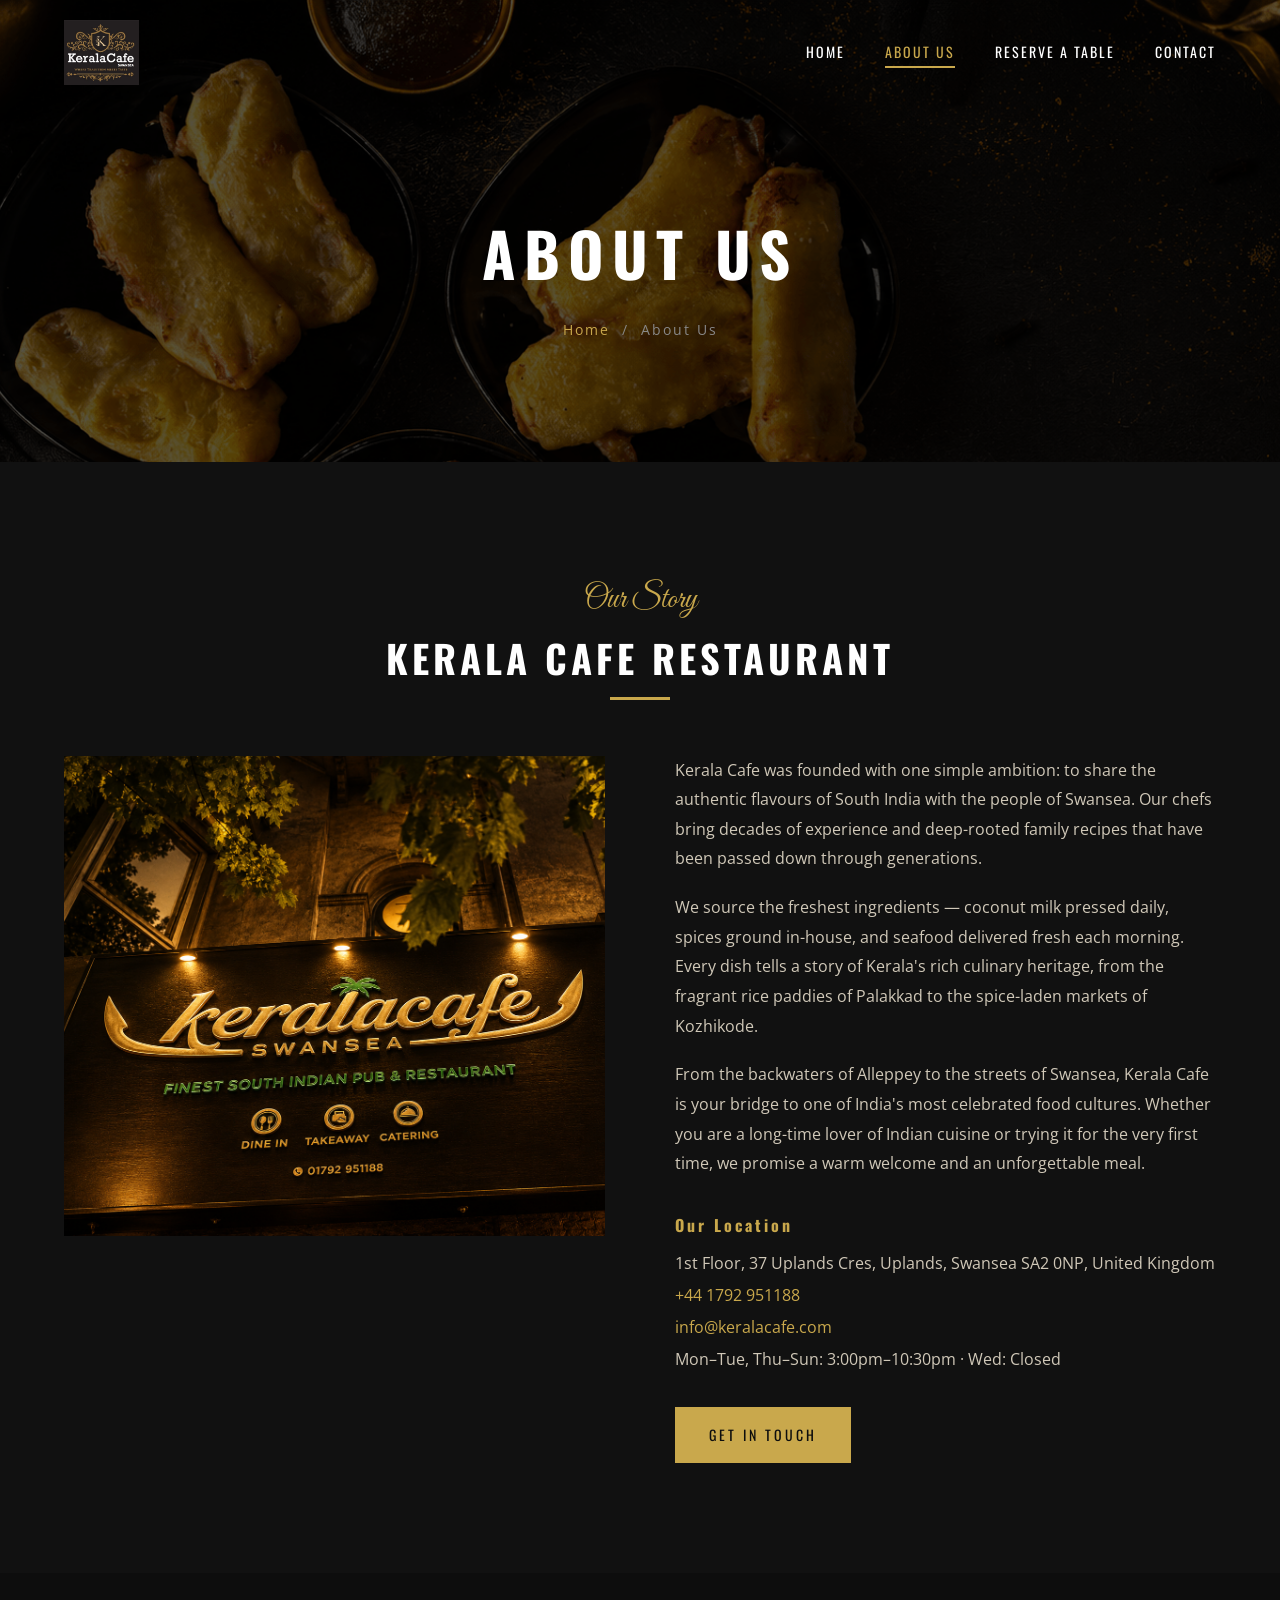
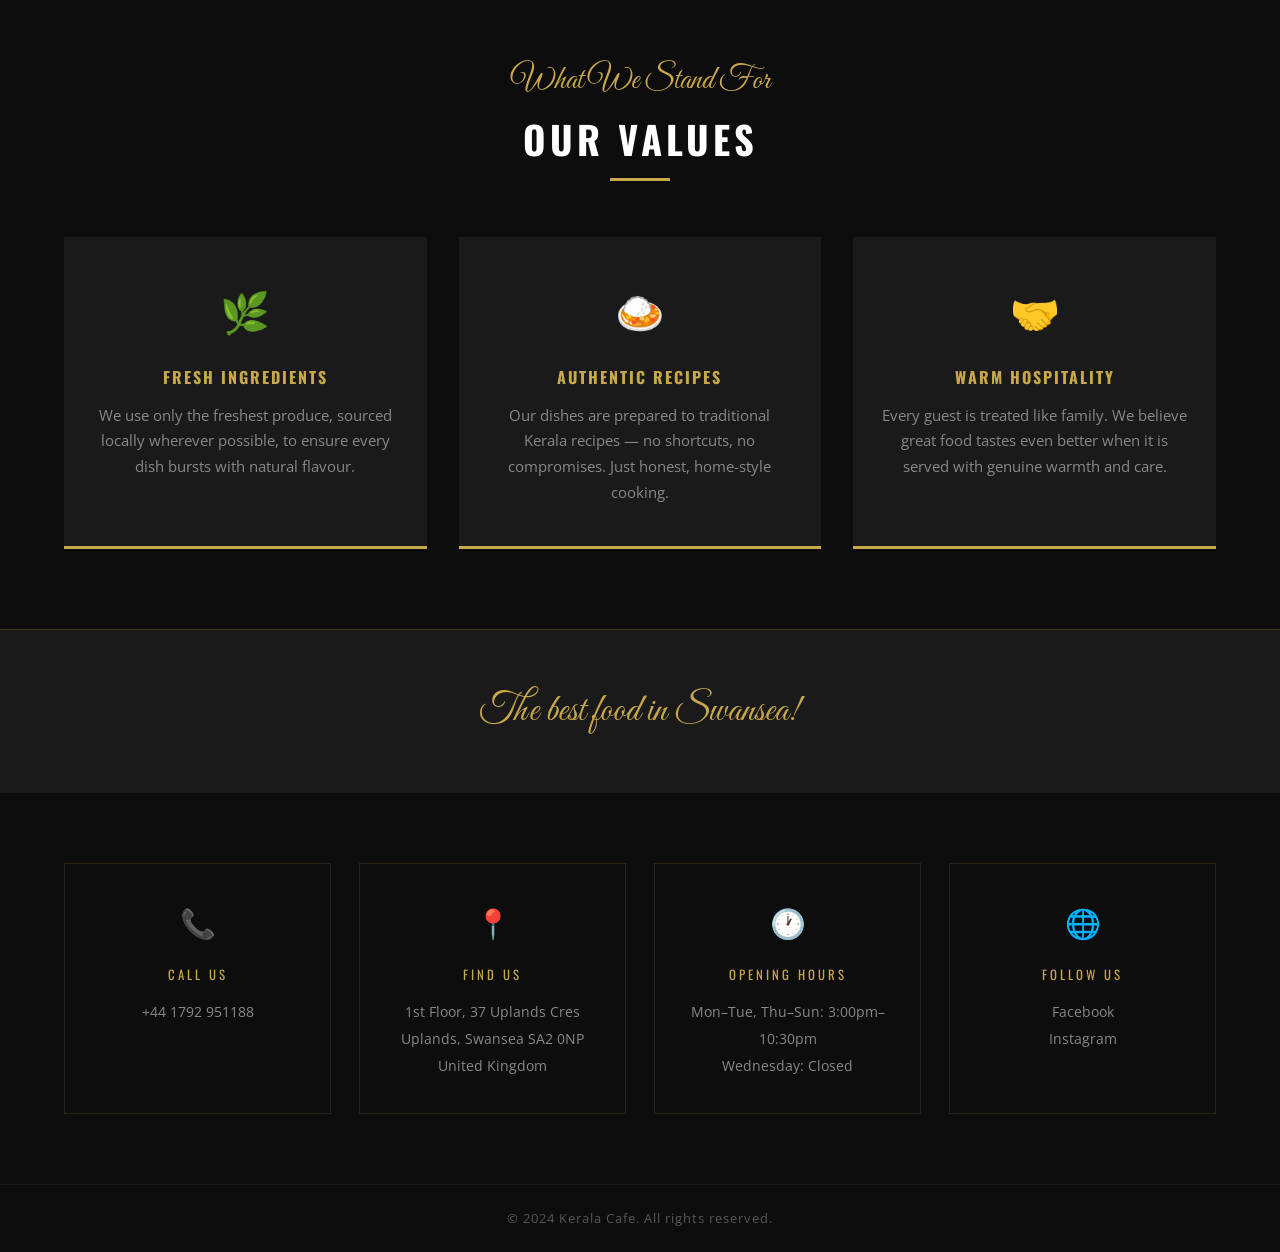
<file: about.html>
<!DOCTYPE html>
<html lang="en">
<head>
  <meta charset="UTF-8">
  <meta name="viewport" content="width=device-width, initial-scale=1.0">
  <title>About Us — Kerala Cafe</title>
  <meta name="description" content="Learn the story behind Kerala Cafe — authentic South Indian cuisine in Swansea, serving traditional Kerala recipes with fresh ingredients.">
  <link rel="preconnect" href="https://fonts.googleapis.com">
  <link rel="preconnect" href="https://fonts.gstatic.com" crossorigin>
  <link rel="stylesheet" href="css/style.css">
</head>
<body>

  <!-- ======================================================
       HEADER / NAV
  ======================================================= -->
  <header class="site-header is-stuck" id="site-header">
    <nav class="navbar">
      <div class="container navbar__inner">

        <a href="index.html" class="navbar__logo">
          <img src="images/logo.jpeg" alt="Kerala Cafe" class="logo-img"
               onerror="this.style.display='none'; this.nextElementSibling.style.display='block';">
          <span class="logo-text" style="display:none;">Kerala<span> Cafe</span></span>
        </a>

        <button class="navbar__toggle" aria-label="Toggle navigation" aria-expanded="false" id="nav-toggle">
          <span></span>
          <span></span>
          <span></span>
        </button>

        <ul class="navbar__links" id="nav-links">
          <li><a href="index.html" class="nav-link">Home</a></li>
          <li><a href="about.html" class="nav-link nav-link--active">About Us</a></li>
          <li><a href="reservations.html" class="nav-link">Reserve a Table</a></li>
          <li><a href="contact.html" class="nav-link">Contact</a></li>
        </ul>

      </div>
    </nav>
  </header>

  <!-- ======================================================
       INNER PAGE BANNER
  ======================================================= -->
  <section class="inner-banner"
           style="background-image: url('images/header_image.png');">
    <div class="container inner-banner__content">
      <h1 class="inner-banner__title">About Us</h1>
      <p class="inner-banner__breadcrumb">
        <a href="index.html">Home</a> &nbsp;/&nbsp; About Us
      </p>
    </div>
  </section>

  <!-- ======================================================
       ABOUT INTRO
  ======================================================= -->
  <section class="about-intro">
    <div class="container">

      <div class="section-header">
        <span class="section-label">Our Story</span>
        <h2 class="section-title">Kerala Cafe Restaurant</h2>
        <div class="section-divider" style="margin: 1rem auto;"></div>
      </div>

      <div class="about-intro__columns">

        <div class="about-intro__col">
          <img src="images/about.png"
               alt="Inside Kerala Cafe restaurant" loading="lazy">
        </div>

        <div class="about-intro__col">
          <p>Kerala Cafe was founded with one simple ambition: to share the authentic flavours of South India with the people of Swansea. Our chefs bring decades of experience and deep-rooted family recipes that have been passed down through generations.</p>
          <p>We source the freshest ingredients — coconut milk pressed daily, spices ground in-house, and seafood delivered fresh each morning. Every dish tells a story of Kerala's rich culinary heritage, from the fragrant rice paddies of Palakkad to the spice-laden markets of Kozhikode.</p>
          <p>From the backwaters of Alleppey to the streets of Swansea, Kerala Cafe is your bridge to one of India's most celebrated food cultures. Whether you are a long-time lover of Indian cuisine or trying it for the very first time, we promise a warm welcome and an unforgettable meal.</p>

          <h4>Our Location</h4>
          <address>
            1st Floor, 37 Uplands Cres, Uplands, Swansea SA2 0NP, United Kingdom<br>
            <a href="tel:+441792951188">+44 1792 951188</a><br>
            <a href="mailto:info@keralacafe.com">info@keralacafe.com</a><br>
            Mon–Tue, Thu–Sun: 3:00pm–10:30pm · Wed: Closed
          </address>

          <a href="contact.html" class="btn btn--primary" style="margin-top: 2rem;">Get In Touch</a>
        </div>

      </div>
    </div>
  </section>

  <!-- ======================================================
       VALUES
  ======================================================= -->
  <section class="about-values">
    <div class="container">

      <div class="section-header">
        <span class="section-label">What We Stand For</span>
        <h2 class="section-title">Our Values</h2>
        <div class="section-divider" style="margin: 1rem auto;"></div>
      </div>

      <div class="about-values__grid">

        <div class="value-card">
          <div class="value-card__icon">🌿</div>
          <h3>Fresh Ingredients</h3>
          <p>We use only the freshest produce, sourced locally wherever possible, to ensure every dish bursts with natural flavour.</p>
        </div>

        <div class="value-card">
          <div class="value-card__icon">🍛</div>
          <h3>Authentic Recipes</h3>
          <p>Our dishes are prepared to traditional Kerala recipes — no shortcuts, no compromises. Just honest, home-style cooking.</p>
        </div>

        <div class="value-card">
          <div class="value-card__icon">🤝</div>
          <h3>Warm Hospitality</h3>
          <p>Every guest is treated like family. We believe great food tastes even better when it is served with genuine warmth and care.</p>
        </div>

      </div>

    </div>
  </section>

  <!-- ======================================================
       FOOTER
  ======================================================= -->
  <footer class="site-footer">

    <div class="footer-top">
      <div class="container">
        <p class="footer-top__tagline">The best food in Swansea!</p>
      </div>
    </div>

    <div class="footer-cards">
      <div class="container footer-cards__inner">

        <div class="footer-card">
          <div class="footer-card__icon">📞</div>
          <h4>Call Us</h4>
          <a href="tel:+441792951188">+44 1792 951188</a>
        </div>

        <div class="footer-card">
          <div class="footer-card__icon">📍</div>
          <h4>Find Us</h4>
          <p>1st Floor, 37 Uplands Cres<br>Uplands, Swansea SA2 0NP<br>United Kingdom</p>
        </div>

        <div class="footer-card">
          <div class="footer-card__icon">🕐</div>
          <h4>Opening Hours</h4>
          <p>Mon–Tue, Thu–Sun: 3:00pm–10:30pm<br>Wednesday: Closed</p>
        </div>

        <div class="footer-card">
          <div class="footer-card__icon">🌐</div>
          <h4>Follow Us</h4>
          <a href="#" aria-label="Kerala Cafe on Facebook">Facebook</a>
          <a href="#" aria-label="Kerala Cafe on Instagram">Instagram</a>
        </div>

      </div>
    </div>

    <div class="footer-bottom">
      <div class="container">
        <p>&copy; 2024 Kerala Cafe. All rights reserved.</p>
      </div>
    </div>

  </footer>

  <!-- JS -->
  <script>
    // Sticky nav
    const header = document.getElementById('site-header');
    window.addEventListener('scroll', () => {
      header.classList.toggle('is-stuck', window.scrollY > 80);
    });

    // Mobile hamburger
    const toggle = document.getElementById('nav-toggle');
    const links  = document.getElementById('nav-links');
    toggle.addEventListener('click', () => {
      const expanded = toggle.getAttribute('aria-expanded') === 'true';
      toggle.setAttribute('aria-expanded', String(!expanded));
      links.classList.toggle('is-open');
    });
  </script>

</body>
</html>
</file>
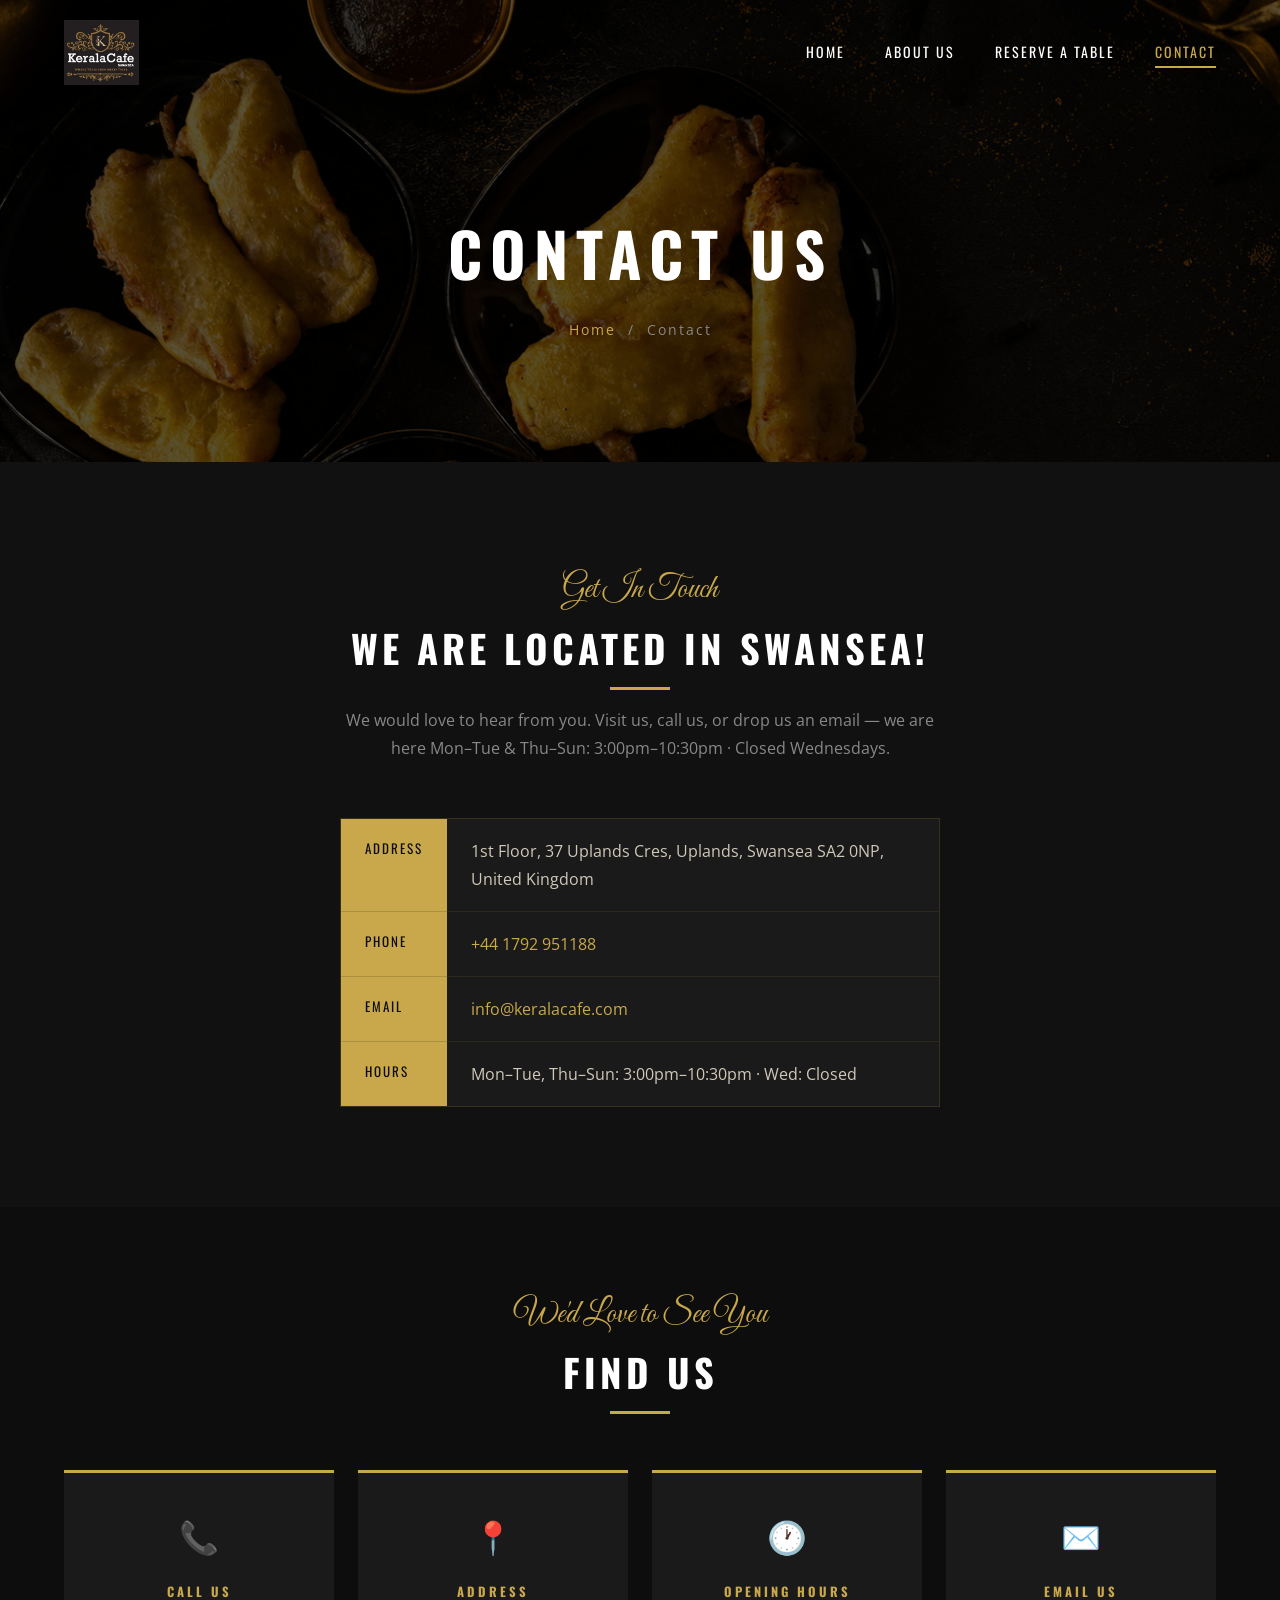
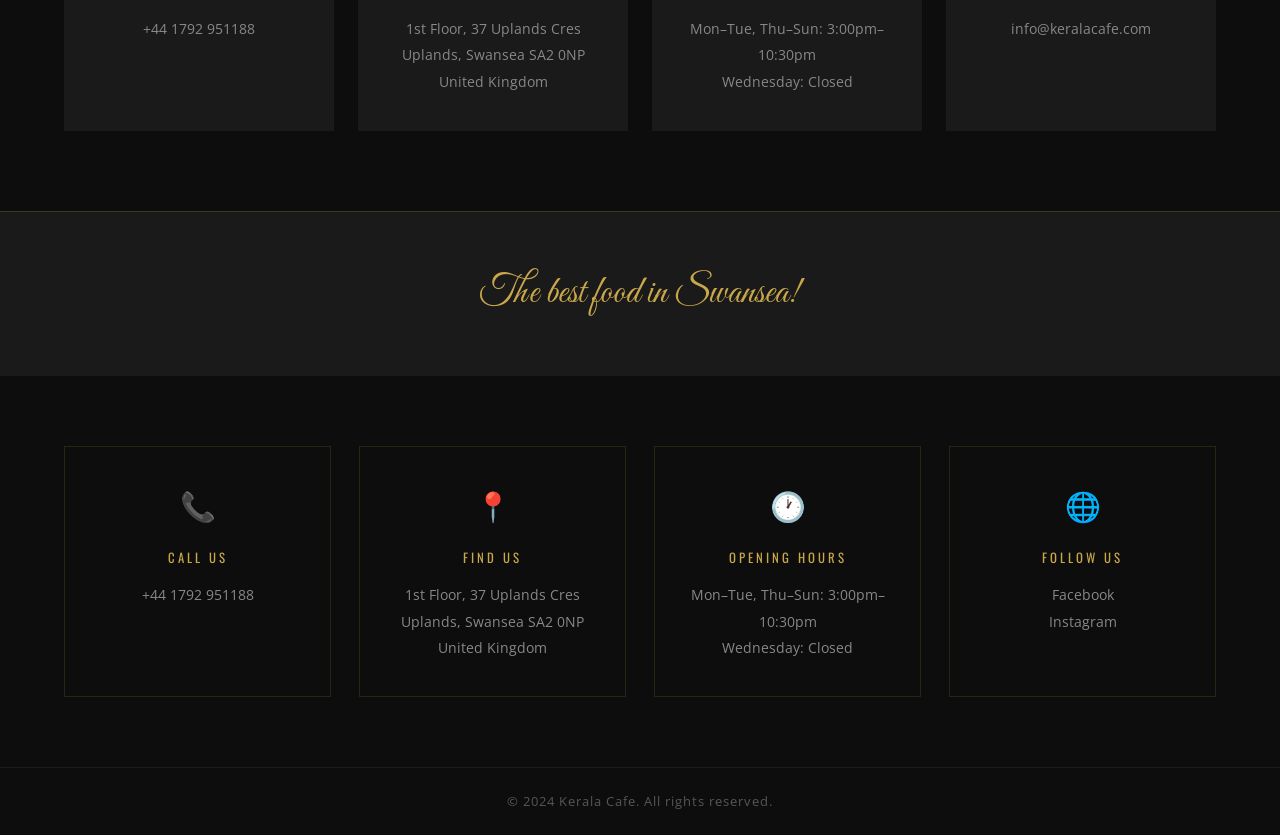
<file: contact.html>
<!DOCTYPE html>
<html lang="en">
<head>
  <meta charset="UTF-8">
  <meta name="viewport" content="width=device-width, initial-scale=1.0">
  <title>Contact — Kerala Cafe</title>
  <meta name="description" content="Contact Kerala Cafe in Swansea. Visit us at 1st Floor, 37 Uplands Cres, Swansea SA2 0NP. Mon–Tue, Thu–Sun: 3:00pm–10:30pm · Wed: Closed.">
  <link rel="preconnect" href="https://fonts.googleapis.com">
  <link rel="preconnect" href="https://fonts.gstatic.com" crossorigin>
  <link rel="stylesheet" href="css/style.css">
</head>
<body>

  <!-- ======================================================
       HEADER / NAV
  ======================================================= -->
  <header class="site-header is-stuck" id="site-header">
    <nav class="navbar">
      <div class="container navbar__inner">

        <a href="index.html" class="navbar__logo">
          <img src="images/logo.jpeg" alt="Kerala Cafe" class="logo-img"
               onerror="this.style.display='none'; this.nextElementSibling.style.display='block';">
          <span class="logo-text" style="display:none;">Kerala<span> Cafe</span></span>
        </a>

        <button class="navbar__toggle" aria-label="Toggle navigation" aria-expanded="false" id="nav-toggle">
          <span></span>
          <span></span>
          <span></span>
        </button>

        <ul class="navbar__links" id="nav-links">
          <li><a href="index.html" class="nav-link">Home</a></li>
          <li><a href="about.html" class="nav-link">About Us</a></li>
          <li><a href="reservations.html" class="nav-link">Reserve a Table</a></li>
          <li><a href="contact.html" class="nav-link nav-link--active">Contact</a></li>
        </ul>

      </div>
    </nav>
  </header>

  <!-- ======================================================
       INNER PAGE BANNER
  ======================================================= -->
  <section class="inner-banner"
           style="background-image: url('images/header_image.png');">
    <div class="container inner-banner__content">
      <h1 class="inner-banner__title">Contact Us</h1>
      <p class="inner-banner__breadcrumb">
        <a href="index.html">Home</a> &nbsp;/&nbsp; Contact
      </p>
    </div>
  </section>

  <!-- ======================================================
       CONTACT INFO
  ======================================================= -->
  <section class="contact-info">
    <div class="container">

      <div class="section-header">
        <span class="section-label">Get In Touch</span>
        <h2 class="section-title">We Are Located in Swansea!</h2>
        <div class="section-divider" style="margin: 1rem auto;"></div>
        <p>We would love to hear from you. Visit us, call us, or drop us an email — we are here Mon–Tue &amp; Thu–Sun: 3:00pm–10:30pm · Closed Wednesdays.</p>
      </div>

      <dl class="contact-info__list">
        <dt>Address</dt>
        <dd>1st Floor, 37 Uplands Cres, Uplands, Swansea SA2 0NP, United Kingdom</dd>
        <dt>Phone</dt>
        <dd><a href="tel:+441792951188">+44 1792 951188</a></dd>
        <dt>Email</dt>
        <dd><a href="mailto:info@keralacafe.com">info@keralacafe.com</a></dd>
        <dt>Hours</dt>
        <dd>Mon–Tue, Thu–Sun: 3:00pm–10:30pm · Wed: Closed</dd>
      </dl>

    </div>
  </section>

  <!-- ======================================================
       FIND US CARDS
  ======================================================= -->
  <section class="find-us-section">
    <div class="container">

      <div class="section-header">
        <span class="section-label">We'd Love to See You</span>
        <h2 class="section-title">Find Us</h2>
        <div class="section-divider" style="margin: 1rem auto;"></div>
      </div>

      <div class="find-us-grid">

        <div class="find-us-card">
          <div class="find-us-card__icon">📞</div>
          <h4>Call Us</h4>
          <a href="tel:+441792951188">+44 1792 951188</a>
        </div>

        <div class="find-us-card">
          <div class="find-us-card__icon">📍</div>
          <h4>Address</h4>
          <p>1st Floor, 37 Uplands Cres<br>Uplands, Swansea SA2 0NP<br>United Kingdom</p>
        </div>

        <div class="find-us-card">
          <div class="find-us-card__icon">🕐</div>
          <h4>Opening Hours</h4>
          <p>Mon–Tue, Thu–Sun: 3:00pm–10:30pm<br>Wednesday: Closed</p>
        </div>

        <div class="find-us-card">
          <div class="find-us-card__icon">✉️</div>
          <h4>Email Us</h4>
          <a href="mailto:info@keralacafe.com">info@keralacafe.com</a>
        </div>

      </div>

    </div>
  </section>

  <!-- ======================================================
       FOOTER
  ======================================================= -->
  <footer class="site-footer">

    <div class="footer-top">
      <div class="container">
        <p class="footer-top__tagline">The best food in Swansea!</p>
      </div>
    </div>

    <div class="footer-cards">
      <div class="container footer-cards__inner">

        <div class="footer-card">
          <div class="footer-card__icon">📞</div>
          <h4>Call Us</h4>
          <a href="tel:+441792951188">+44 1792 951188</a>
        </div>

        <div class="footer-card">
          <div class="footer-card__icon">📍</div>
          <h4>Find Us</h4>
          <p>1st Floor, 37 Uplands Cres<br>Uplands, Swansea SA2 0NP<br>United Kingdom</p>
        </div>

        <div class="footer-card">
          <div class="footer-card__icon">🕐</div>
          <h4>Opening Hours</h4>
          <p>Mon–Tue, Thu–Sun: 3:00pm–10:30pm<br>Wednesday: Closed</p>
        </div>

        <div class="footer-card">
          <div class="footer-card__icon">🌐</div>
          <h4>Follow Us</h4>
          <a href="#" aria-label="Kerala Cafe on Facebook">Facebook</a>
          <a href="#" aria-label="Kerala Cafe on Instagram">Instagram</a>
        </div>

      </div>
    </div>

    <div class="footer-bottom">
      <div class="container">
        <p>&copy; 2024 Kerala Cafe. All rights reserved.</p>
      </div>
    </div>

  </footer>

  <!-- JS -->
  <script>
    // Sticky nav
    const header = document.getElementById('site-header');
    window.addEventListener('scroll', () => {
      header.classList.toggle('is-stuck', window.scrollY > 80);
    });

    // Mobile hamburger
    const toggle = document.getElementById('nav-toggle');
    const links  = document.getElementById('nav-links');
    toggle.addEventListener('click', () => {
      const expanded = toggle.getAttribute('aria-expanded') === 'true';
      toggle.setAttribute('aria-expanded', String(!expanded));
      links.classList.toggle('is-open');
    });
  </script>

</body>
</html>
</file>
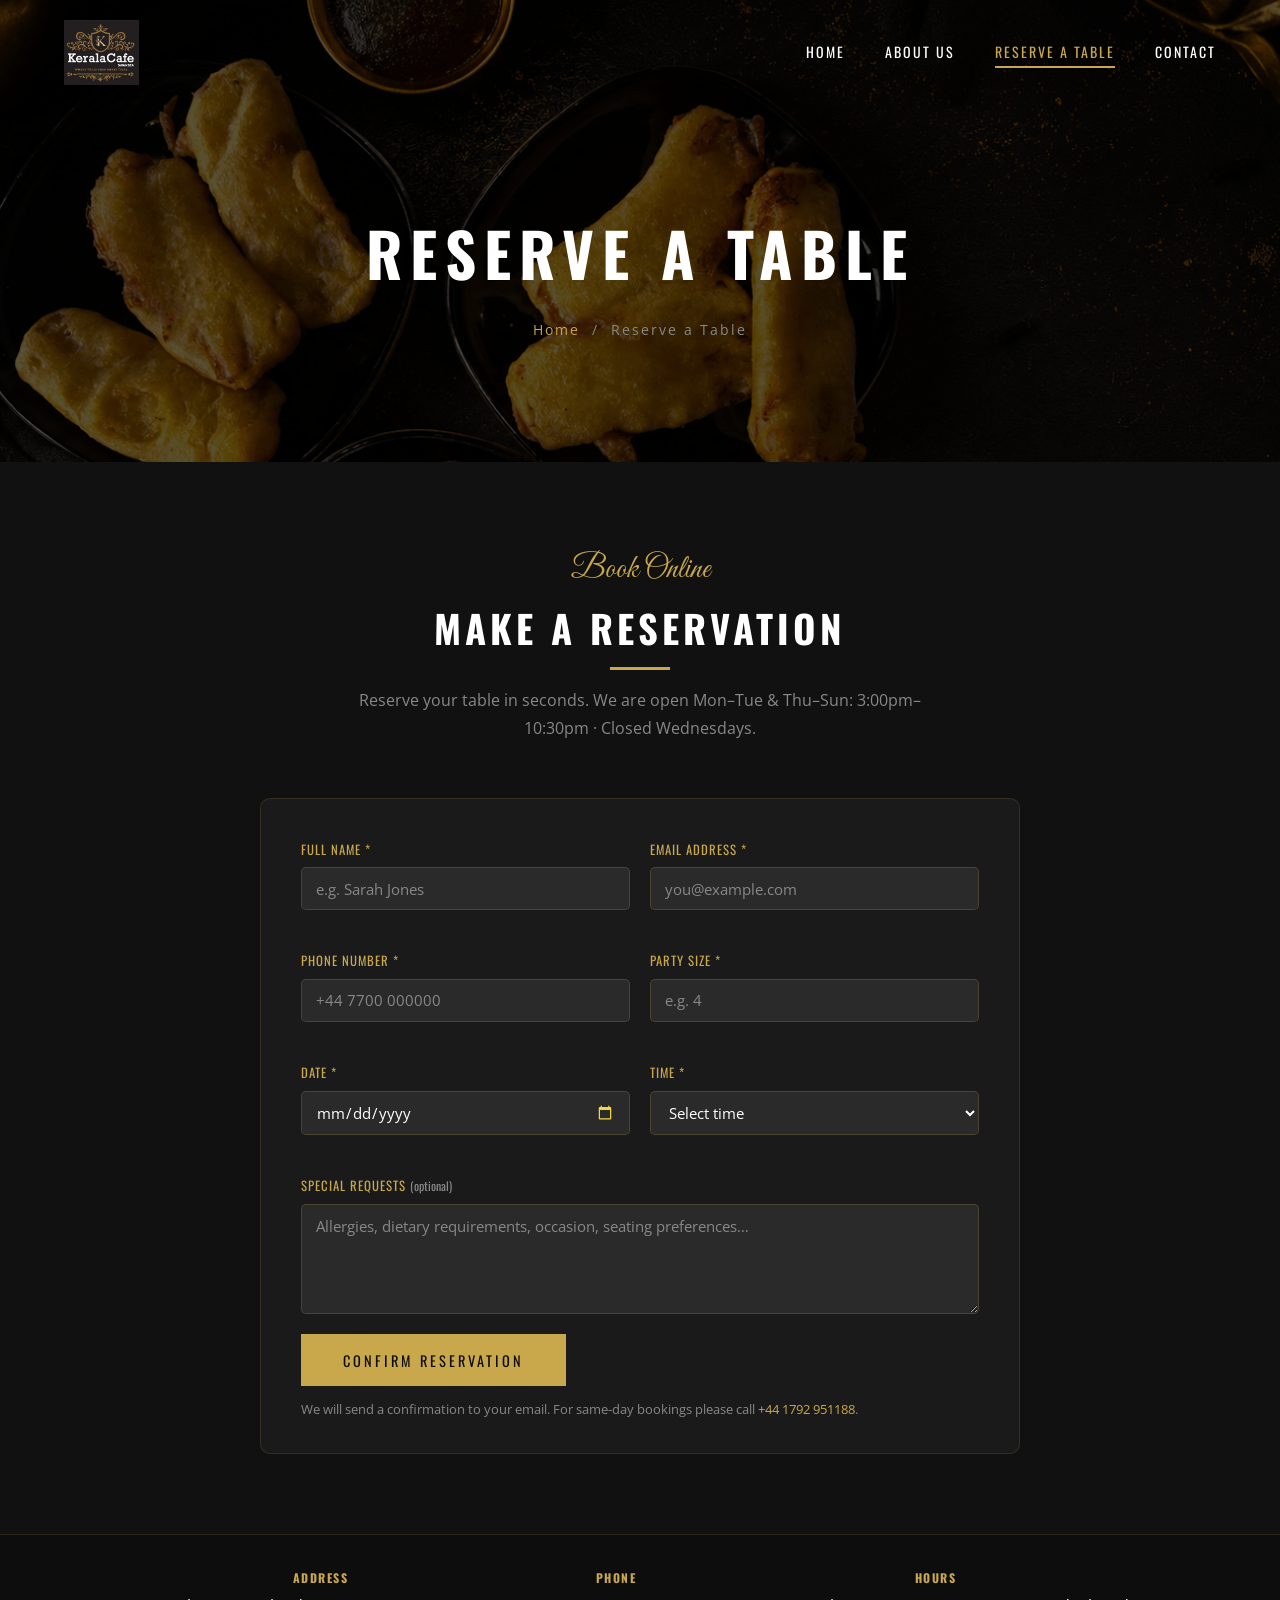
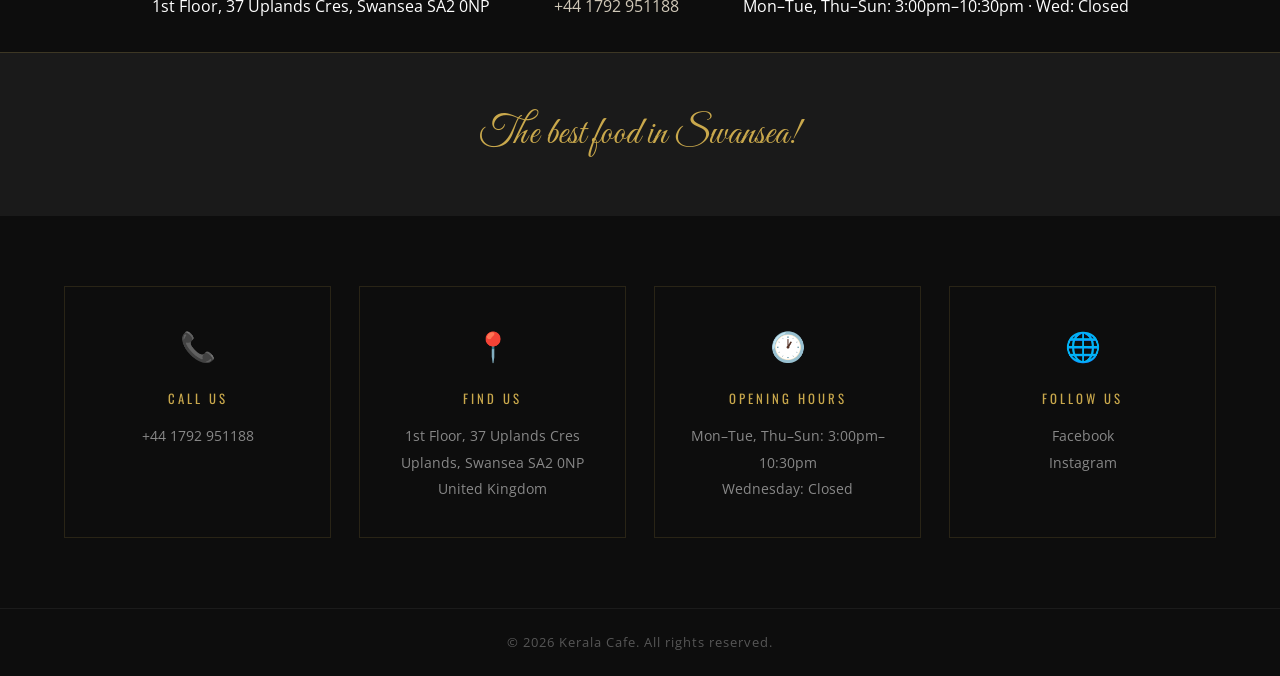
<file: reservations.html>
<!DOCTYPE html>
<html lang="en">
<head>
  <meta charset="UTF-8">
  <meta name="viewport" content="width=device-width, initial-scale=1.0">
  <title>Reserve a Table — Kerala Cafe</title>
  <meta name="description" content="Reserve a table at Kerala Cafe, Swansea. Authentic South Indian cuisine at 153-155 Crwys Rd, SA2 0NP. Book online instantly.">
  <link rel="preconnect" href="https://fonts.googleapis.com">
  <link rel="preconnect" href="https://fonts.gstatic.com" crossorigin>
  <link rel="stylesheet" href="css/style.css">
</head>
<body>

  <!-- HEADER / NAV -->
  <header class="site-header is-stuck" id="site-header">
    <nav class="navbar">
      <div class="container navbar__inner">

        <a href="index.html" class="navbar__logo">
          <img src="images/logo.jpeg" alt="Kerala Cafe" class="logo-img"
               onerror="this.style.display='none'; this.nextElementSibling.style.display='block';">
          <span class="logo-text" style="display:none;">Kerala<span> Cafe</span></span>
        </a>

        <button class="navbar__toggle" aria-label="Toggle navigation" aria-expanded="false" id="nav-toggle">
          <span></span>
          <span></span>
          <span></span>
        </button>

        <ul class="navbar__links" id="nav-links">
          <li><a href="index.html" class="nav-link">Home</a></li>
          <li><a href="about.html" class="nav-link">About Us</a></li>
          <li><a href="reservations.html" class="nav-link nav-link--active">Reserve a Table</a></li>
          <li><a href="contact.html" class="nav-link">Contact</a></li>
        </ul>

      </div>
    </nav>
  </header>

  <!-- INNER PAGE BANNER -->
  <section class="inner-banner"
           style="background-image: url('images/header_image.png');">
    <div class="container inner-banner__content">
      <h1 class="inner-banner__title">Reserve a Table</h1>
      <p class="inner-banner__breadcrumb">
        <a href="index.html">Home</a> &nbsp;/&nbsp; Reserve a Table
      </p>
    </div>
  </section>

  <!-- BOOKING FORM SECTION -->
  <section class="booking-section">
    <div class="container">

      <div class="section-header">
        <span class="section-label">Book Online</span>
        <h2 class="section-title">Make a Reservation</h2>
        <div class="section-divider" style="margin: 1rem auto;"></div>
        <p>Reserve your table in seconds. We are open Mon–Tue &amp; Thu–Sun: 3:00pm–10:30pm · Closed Wednesdays.</p>
      </div>

      <!-- SUCCESS STATE -->
      <div class="booking-success" id="booking-success" style="display:none;">
        <div class="booking-success__icon">✓</div>
        <h3>Reservation Confirmed!</h3>
        <p id="booking-success-msg">Your table has been booked. We look forward to seeing you.</p>
        <a href="index.html" class="btn btn--primary" style="margin-top:1.5rem;">Back to Home</a>
      </div>

      <!-- ERROR STATE -->
      <div class="booking-error" id="booking-error" style="display:none;">
        <p id="booking-error-msg">Something went wrong. Please try again or call us on <a href="tel:+441792951188">+44 1792 951188</a>.</p>
      </div>

      <!-- FORM -->
      <form class="booking-form" id="booking-form" novalidate>

        <div class="booking-form__row">
          <div class="form-group">
            <label for="full-name">Full Name <span class="required">*</span></label>
            <input type="text" id="full-name" name="fullName" placeholder="e.g. Sarah Jones" required autocomplete="name">
            <span class="field-error" id="error-fullName"></span>
          </div>
          <div class="form-group">
            <label for="email">Email Address <span class="required">*</span></label>
            <input type="email" id="email" name="email" placeholder="you@example.com" required autocomplete="email">
            <span class="field-error" id="error-email"></span>
          </div>
        </div>

        <div class="booking-form__row">
          <div class="form-group">
            <label for="phone">Phone Number <span class="required">*</span></label>
            <input type="tel" id="phone" name="phone" placeholder="+44 7700 000000" required autocomplete="tel">
            <span class="field-error" id="error-phone"></span>
          </div>
          <div class="form-group">
            <label for="party-size">Party Size <span class="required">*</span></label>
            <input type="number" id="party-size" name="partySize" placeholder="e.g. 4" min="1" required>
            <span class="field-error" id="error-partySize"></span>
          </div>
        </div>

        <div class="booking-form__row">
          <div class="form-group">
            <label for="date">Date <span class="required">*</span></label>
            <input type="date" id="date" name="date" required>
            <span class="field-error" id="error-date"></span>
          </div>
          <div class="form-group">
            <label for="time">Time <span class="required">*</span></label>
            <select id="time" name="time" required>
              <option value="" disabled selected>Select time</option>
              <option value="15:00">3:00 pm</option>
              <option value="15:30">3:30 pm</option>
              <option value="16:00">4:00 pm</option>
              <option value="16:30">4:30 pm</option>
              <option value="17:00">5:00 pm</option>
              <option value="17:30">5:30 pm</option>
              <option value="18:00">6:00 pm</option>
              <option value="18:30">6:30 pm</option>
              <option value="19:00">7:00 pm</option>
              <option value="19:30">7:30 pm</option>
              <option value="20:00">8:00 pm</option>
              <option value="20:30">8:30 pm</option>
              <option value="21:00">9:00 pm</option>
              <option value="21:30">9:30 pm</option>
              <option value="22:00">10:00 pm</option>
              <option value="22:30">10:30 pm</option>
            </select>
            <span class="field-error" id="error-time"></span>
          </div>
        </div>

        <div class="form-group">
          <label for="notes">Special Requests <span class="optional">(optional)</span></label>
          <textarea id="notes" name="notes" rows="4" placeholder="Allergies, dietary requirements, occasion, seating preferences…"></textarea>
        </div>

        <div class="booking-form__footer">
          <button type="submit" class="btn btn--primary btn--large" id="submit-btn">
            <span class="btn-text">Confirm Reservation</span>
            <span class="btn-spinner" style="display:none;">Booking…</span>
          </button>
          <p class="booking-form__note">We will send a confirmation to your email. For same-day bookings please call <a href="tel:+441792951188">+44 1792 951188</a>.</p>
        </div>

      </form>

    </div>
  </section>

  <!-- INFO STRIP -->
  <section class="booking-info-strip">
    <div class="container booking-info-strip__inner">
      <div class="booking-info-item">
        <strong>Address</strong>
        <span>1st Floor, 37 Uplands Cres, Swansea SA2 0NP</span>
      </div>
      <div class="booking-info-item">
        <strong>Phone</strong>
        <a href="tel:+441792951188">+44 1792 951188</a>
      </div>
      <div class="booking-info-item">
        <strong>Hours</strong>
        <span>Mon–Tue, Thu–Sun: 3:00pm–10:30pm · Wed: Closed</span>
      </div>
    </div>
  </section>

  <!-- FOOTER -->
  <footer class="site-footer">

    <div class="footer-top">
      <div class="container">
        <p class="footer-top__tagline">The best food in Swansea!</p>
      </div>
    </div>

    <div class="footer-cards">
      <div class="container footer-cards__inner">

        <div class="footer-card">
          <div class="footer-card__icon">📞</div>
          <h4>Call Us</h4>
          <a href="tel:+441792951188">+44 1792 951188</a>
        </div>

        <div class="footer-card">
          <div class="footer-card__icon">📍</div>
          <h4>Find Us</h4>
          <p>1st Floor, 37 Uplands Cres<br>Uplands, Swansea SA2 0NP<br>United Kingdom</p>
        </div>

        <div class="footer-card">
          <div class="footer-card__icon">🕐</div>
          <h4>Opening Hours</h4>
          <p>Mon–Tue, Thu–Sun: 3:00pm–10:30pm<br>Wednesday: Closed</p>
        </div>

        <div class="footer-card">
          <div class="footer-card__icon">🌐</div>
          <h4>Follow Us</h4>
          <a href="#" aria-label="Kerala Cafe on Facebook">Facebook</a>
          <a href="#" aria-label="Kerala Cafe on Instagram">Instagram</a>
        </div>

      </div>
    </div>

    <div class="footer-bottom">
      <div class="container">
        <p>&copy; 2026 Kerala Cafe. All rights reserved.</p>
      </div>
    </div>

  </footer>

  <script>
    // Sticky nav
    const header = document.getElementById('site-header');
    window.addEventListener('scroll', () => {
      header.classList.toggle('is-stuck', window.scrollY > 80);
    });

    // Mobile hamburger
    const toggle = document.getElementById('nav-toggle');
    const links  = document.getElementById('nav-links');
    toggle.addEventListener('click', () => {
      const expanded = toggle.getAttribute('aria-expanded') === 'true';
      toggle.setAttribute('aria-expanded', String(!expanded));
      links.classList.toggle('is-open');
    });

    // Set min date to today
    const dateInput = document.getElementById('date');
    const today = new Date().toISOString().split('T')[0];
    dateInput.setAttribute('min', today);

    // Block Wednesdays on date change
    dateInput.addEventListener('change', () => {
      const selected = new Date(dateInput.value + 'T12:00:00');
      if (selected.getDay() === 3) {
        document.getElementById('error-date').textContent = 'We are closed on Wednesdays. Please choose another day.';
        dateInput.classList.add('is-invalid');
        dateInput.value = '';
      } else {
        document.getElementById('error-date').textContent = '';
        dateInput.classList.remove('is-invalid');
      }
    });

    // Form submission
    const form = document.getElementById('booking-form');
    const submitBtn = document.getElementById('submit-btn');
    const btnText = submitBtn.querySelector('.btn-text');
    const btnSpinner = submitBtn.querySelector('.btn-spinner');
    const successEl = document.getElementById('booking-success');
    const errorEl = document.getElementById('booking-error');
    const errorMsg = document.getElementById('booking-error-msg');
    const successMsg = document.getElementById('booking-success-msg');

    function clearErrors() {
      document.querySelectorAll('.field-error').forEach(el => el.textContent = '');
      document.querySelectorAll('.form-group input, .form-group select, .form-group textarea').forEach(el => el.classList.remove('is-invalid'));
    }

    function showFieldError(name, msg) {
      const el = document.getElementById('error-' + name);
      const input = form.querySelector('[name="' + name + '"]');
      if (el) el.textContent = msg;
      if (input) input.classList.add('is-invalid');
    }

    function validate(data) {
      let valid = true;
      if (!data.fullName.trim()) { showFieldError('fullName', 'Please enter your name.'); valid = false; }
      if (!data.email.trim() || !/^[^\s@]+@[^\s@]+\.[^\s@]+$/.test(data.email)) { showFieldError('email', 'Please enter a valid email.'); valid = false; }
      if (!data.phone.trim()) { showFieldError('phone', 'Please enter your phone number.'); valid = false; }
      if (!data.partySize || parseInt(data.partySize, 10) < 1) { showFieldError('partySize', 'Please enter the number of guests.'); valid = false; }
      if (!data.date) {
        showFieldError('date', 'Please select a date.'); valid = false;
      } else {
        const day = new Date(data.date + 'T12:00:00').getDay();
        if (day === 3) { showFieldError('date', 'We are closed on Wednesdays. Please choose another day.'); valid = false; }
      }
      if (!data.time) { showFieldError('time', 'Please select a time.'); valid = false; }
      return valid;
    }

    form.addEventListener('submit', async (e) => {
      e.preventDefault();
      clearErrors();
      errorEl.style.display = 'none';

      const data = {
        fullName:  form.fullName.value,
        email:     form.email.value,
        phone:     form.phone.value,
        partySize: form.partySize.value,
        date:      form.date.value,
        time:      form.time.value,
        notes:     form.notes.value,
      };

      if (!validate(data)) return;

      // Loading state
      btnText.style.display = 'none';
      btnSpinner.style.display = 'inline';
      submitBtn.disabled = true;

      try {
        const res = await fetch('https://api.web3forms.com/submit', {
          method: 'POST',
          headers: { 'Content-Type': 'application/json' },
          body: JSON.stringify({
            access_key: 'c731d229-77ee-4307-a051-84021c7e8f00',
            subject:    `New Table Reservation — ${data.fullName} (${data.partySize} guests, ${data.date} at ${data.time})`,
            from_name:  'Kerala Cafe Reservations',
            name:       data.fullName,
            email:      data.email,
            phone:      data.phone,
            'Party Size': data.partySize,
            date:       data.date,
            time:       data.time,
            'Special Requests': data.notes || 'None',
          }),
        });

        const result = await res.json();

        if (result.success) {
          form.style.display = 'none';
          successMsg.textContent = `Thank you, ${data.fullName}! Your table for ${data.partySize} on ${data.date} at ${data.time} is confirmed. We look forward to seeing you.`;
          successEl.style.display = 'block';
        } else {
          throw new Error(result.message || 'Submission failed');
        }
      } catch (err) {
        errorMsg.innerHTML = `Something went wrong. Please try again or call us on <a href="tel:+441792951188">+44 1792 951188</a>.`;
        errorEl.style.display = 'block';
        btnText.style.display = 'inline';
        btnSpinner.style.display = 'none';
        submitBtn.disabled = false;
      }
    });
  </script>

</body>
</html>
</file>
<file: css/style.css>
/* ============================================================
   Kerala Cafe — style.css
   ============================================================ */

/* 1. Google Fonts
   ============================================================ */
@import url('https://fonts.googleapis.com/css2?family=Oswald:wght@300;400;500;700&family=Open+Sans:ital,wght@0,300;0,400;0,600;1,300;1,400&family=Great+Vibes&display=swap');

/* 2. CSS Custom Properties
   ============================================================ */
:root {
  --color-black:      #0d0d0d;
  --color-white:      #ffffff;
  --color-gold:       #c9a84c;
  --color-gold-light: #e8d08a;
  --color-dark:       #111111;
  --color-surface:    #1a1a1a;
  --color-gray:       #d0c8b8;
  --color-gray-mid:   #2a2a2a;
  --color-gray-light: #888888;
  --color-overlay:    rgba(0, 0, 0, 0.65);

  /* Aliases kept for compatibility */
  --color-orange:     #c9a84c;
  --color-teal:       #111111;
  --color-sky:        #1a1a1a;

  --font-headline:    'Oswald', sans-serif;
  --font-body:        'Open Sans', sans-serif;
  --font-decorative:  'Great Vibes', cursive;

  --transition:       0.5s ease-in-out;
  --letter-btn:       3px;

  --container-max:    1200px;
}

/* 3. Reset / Base
   ============================================================ */
*, *::before, *::after {
  box-sizing: border-box;
  margin: 0;
  padding: 0;
}

html {
  font-size: 16px;
  scroll-behavior: smooth;
  -webkit-text-size-adjust: 100%;
}

body {
  font-family: var(--font-body);
  color: var(--color-gray);
  line-height: 1.75;
  background: var(--color-black);
}

img {
  max-width: 100%;
  display: block;
}

a {
  text-decoration: none;
  color: inherit;
}

ul, ol {
  list-style: none;
}

address {
  font-style: normal;
}

::selection {
  background: var(--color-gold);
  color: var(--color-black);
}

/* 4. Layout Helper
   ============================================================ */
.container {
  width: 90%;
  max-width: var(--container-max);
  margin-left: auto;
  margin-right: auto;
}

/* 5. Typography Utilities
   ============================================================ */
.section-label {
  font-family: var(--font-decorative);
  font-size: 2rem;
  color: var(--color-gold);
  display: block;
  margin-bottom: 0.4rem;
}

.section-title {
  font-family: var(--font-headline);
  font-size: clamp(1.8rem, 3vw, 2.5rem);
  font-weight: 700;
  letter-spacing: 4px;
  color: var(--color-white);
  text-transform: uppercase;
  line-height: 1.2;
}

.section-divider {
  width: 60px;
  height: 3px;
  background: var(--color-gold);
  margin: 1rem 0 1.5rem;
}

.section-header {
  text-align: center;
  margin-bottom: 3.5rem;
}

.section-header .section-divider {
  margin: 1rem auto 1.5rem;
}

.section-header p {
  max-width: 600px;
  margin: 0 auto;
  color: var(--color-gray-light);
  font-size: 1rem;
}

/* 6. Buttons
   ============================================================ */
.btn {
  display: inline-block;
  padding: 14px 32px;
  font-family: var(--font-headline);
  font-size: 0.875rem;
  font-weight: 400;
  letter-spacing: var(--letter-btn);
  text-transform: uppercase;
  border-radius: 0;
  border: 2px solid transparent;
  cursor: pointer;
  transition:
    background var(--transition),
    color var(--transition),
    border-color var(--transition);
}

.btn--primary {
  background: var(--color-gold);
  color: var(--color-black);
  border-color: var(--color-gold);
}

.btn--primary:hover {
  background: transparent;
  color: var(--color-gold);
}

.btn--outline-white {
  background: transparent;
  color: var(--color-white);
  border-color: var(--color-white);
}

.btn--outline-white:hover {
  background: var(--color-white);
  color: var(--color-black);
}

.btn--outline-dark {
  background: transparent;
  color: var(--color-gold);
  border-color: var(--color-gold);
}

.btn--outline-dark:hover {
  background: var(--color-gold);
  color: var(--color-black);
}

/* 7. Sticky Navbar
   ============================================================ */
@keyframes stuckMoveDown {
  from { transform: translateY(-100%); }
  to   { transform: translateY(0); }
}

.site-header {
  position: fixed;
  top: 0;
  left: 0;
  width: 100%;
  z-index: 100;
  transition: background var(--transition);
}

.site-header.is-stuck {
  background: var(--color-black);
  box-shadow: 0 2px 20px rgba(0, 0, 0, 0.6);
  animation: stuckMoveDown 0.3s ease forwards;
}

.navbar {
  padding: 20px 0;
}

.site-header.is-stuck .navbar {
  padding: 14px 0;
}

.navbar__inner {
  display: flex;
  align-items: center;
  justify-content: space-between;
}

.navbar__logo {
  display: flex;
  align-items: center;
}

.logo-img {
  max-height: 65px;
  width: auto;
  transition: transform var(--transition), max-height var(--transition);
}

.site-header.is-stuck .logo-img {
  max-height: 50px;
}

.logo-text {
  font-family: var(--font-headline);
  font-size: 1.6rem;
  font-weight: 700;
  color: var(--color-white);
  letter-spacing: 3px;
  text-transform: uppercase;
}

.logo-text span {
  color: var(--color-gold);
}

.navbar__links {
  display: flex;
  align-items: center;
  gap: 40px;
}

.nav-link {
  font-family: var(--font-headline);
  font-size: 0.875rem;
  font-weight: 400;
  letter-spacing: 2px;
  text-transform: uppercase;
  color: var(--color-white);
  padding: 4px 0;
  border-bottom: 2px solid transparent;
  transition: color var(--transition), border-color var(--transition);
}

.nav-link:hover,
.nav-link--active {
  color: var(--color-gold);
  border-bottom-color: var(--color-gold);
}

.navbar__toggle {
  display: none;
  flex-direction: column;
  gap: 5px;
  background: transparent;
  border: none;
  cursor: pointer;
  padding: 8px;
}

.navbar__toggle span {
  display: block;
  width: 26px;
  height: 2px;
  background: var(--color-white);
  transition: all 0.3s ease;
}

/* 8. Hero / Parallax
   ============================================================ */
.parallax {
  background-attachment: fixed;
  background-size: cover;
  background-position: center center;
  background-repeat: no-repeat;
}

.hero {
  min-height: 850px;
  display: flex;
  align-items: center;
  justify-content: center;
  position: relative;
  text-align: center;
}

.hero__overlay {
  position: absolute;
  inset: 0;
  background: var(--color-overlay);
}

.hero__content {
  position: relative;
  z-index: 1;
  color: var(--color-white);
  padding: 0 20px;
}

.hero__greeting {
  font-family: var(--font-decorative);
  font-size: 3rem;
  color: var(--color-gold);
  margin-bottom: 0.5rem;
  display: block;
}

.hero__title {
  font-family: var(--font-headline);
  font-size: clamp(3rem, 8vw, 6.5rem);
  font-weight: 700;
  letter-spacing: 10px;
  text-transform: uppercase;
  line-height: 1.0;
  margin-bottom: 2rem;
}

.hero__subtitle {
  font-family: var(--font-headline);
  font-size: 1rem;
  letter-spacing: 6px;
  text-transform: uppercase;
  color: var(--color-gray);
  margin-bottom: 2.5rem;
}

/* 9. About Section
   ============================================================ */
.about-section {
  padding: 110px 0;
  background: var(--color-dark);
  position: relative;
}

.about-section__inner {
  display: flex;
  align-items: center;
  gap: 70px;
}

.about-section__image {
  flex: 0 0 48%;
  position: relative;
}

.about-section__image img {
  width: 100%;
  height: auto;
  display: block;
}

.about-section__image::before {
  content: '';
  position: absolute;
  top: -12px;
  left: -12px;
  width: 100%;
  height: 100%;
  border: 3px solid var(--color-gold);
  z-index: -1;
}

.about-section__text {
  flex: 1;
}

.about-section__text p {
  font-size: 1rem;
  line-height: 1.85;
  color: var(--color-gray);
  margin-bottom: 1.2rem;
}

/* 10. Menu / Gallery Section
   ============================================================ */
.menu-section {
  background: var(--color-black);
  color: var(--color-white);
}

.menu-section__heading {
  text-align: center;
  padding: 90px 20px 60px;
}

.menu-section__heading .section-title {
  color: var(--color-white);
}

.menu-section__heading .section-label {
  color: var(--color-gold);
}

.menu-section__heading p {
  color: var(--color-gray-light);
  max-width: 560px;
  margin: 0 auto;
}

.menu-section__gallery {
  display: flex;
}

.gallery-item {
  flex: 1;
  position: relative;
  overflow: hidden;
}

.gallery-item img {
  width: 100%;
  height: 520px;
  object-fit: cover;
  display: block;
  transition: transform 0.6s ease;
}

.gallery-item:hover img {
  transform: scale(1.06);
}

.gallery-item__overlay {
  position: absolute;
  inset: 0;
  background: rgba(0, 0, 0, 0);
  display: flex;
  align-items: center;
  justify-content: center;
  transition: background var(--transition);
}

.gallery-item__overlay p {
  font-family: var(--font-headline);
  font-size: 1.4rem;
  letter-spacing: 4px;
  text-transform: uppercase;
  color: var(--color-white);
  transform: translateY(16px);
  opacity: 0;
  transition: transform var(--transition), opacity var(--transition);
}

.gallery-item:hover .gallery-item__overlay {
  background: rgba(0, 0, 0, 0.52);
}

.gallery-item:hover .gallery-item__overlay p {
  transform: translateY(0);
  opacity: 1;
}

/* 11. Zigzag Dividers
   ============================================================ */
.section--zigzag-bottom {
  padding-bottom: 130px;
  position: relative;
}

.section--zigzag-bottom::after {
  content: '';
  position: absolute;
  bottom: 0;
  left: 0;
  width: 100%;
  height: 32px;
  background-image:
    linear-gradient(135deg, var(--color-black) 33.33%, transparent 33.33%),
    linear-gradient(225deg, var(--color-black) 33.33%, transparent 33.33%);
  background-size: 32px 32px;
  background-position: 0 0, 16px 0;
}

.section--zigzag-top {
  position: relative;
  padding-top: 130px;
}

.section--zigzag-top::before {
  content: '';
  position: absolute;
  top: 0;
  left: 0;
  width: 100%;
  height: 32px;
  background-image:
    linear-gradient(315deg, #111111 33.33%, transparent 33.33%),
    linear-gradient(45deg,  #111111 33.33%, transparent 33.33%);
  background-size: 32px 32px;
  background-position: 0 0, 16px 0;
}

.section--zigzag-top-white::before {
  background-image:
    linear-gradient(315deg, var(--color-black) 33.33%, transparent 33.33%),
    linear-gradient(45deg,  var(--color-black) 33.33%, transparent 33.33%);
  background-size: 32px 32px;
  background-position: 0 0, 16px 0;
}

/* 12. Testimonials
   ============================================================ */
.testimonials-section {
  background: var(--color-dark);
  padding: 100px 0;
  position: relative;
}

.testimonials-section .section-title {
  color: var(--color-white);
}

.testimonials-grid {
  display: grid;
  grid-template-columns: repeat(3, 1fr);
  gap: 32px;
}

.testimonial-card {
  background: rgba(201, 168, 76, 0.05);
  border: 1px solid rgba(201, 168, 76, 0.2);
  padding: 40px 28px;
  text-align: center;
  color: var(--color-white);
  transition: background var(--transition), transform var(--transition), border-color var(--transition);
}

.testimonial-card:hover {
  background: rgba(201, 168, 76, 0.1);
  border-color: rgba(201, 168, 76, 0.5);
  transform: translateY(-4px);
}

.testimonial-card__stars {
  color: var(--color-gold);
  font-size: 1.3rem;
  letter-spacing: 5px;
  margin-bottom: 1.2rem;
}

.testimonial-card blockquote {
  font-size: 0.95rem;
  line-height: 1.85;
  font-style: italic;
  margin-bottom: 1.5rem;
  color: rgba(255, 255, 255, 0.75);
}

.testimonial-card footer {
  font-family: var(--font-headline);
  letter-spacing: 2px;
  text-transform: uppercase;
  font-size: 0.78rem;
  color: var(--color-gold);
}

/* 13. Events / Promotions
   ============================================================ */
.events-section {
  padding: 100px 0;
  background: var(--color-black);
  position: relative;
}

.events-grid {
  display: grid;
  grid-template-columns: repeat(3, 1fr);
  gap: 22px;
}

.event-card {
  display: block;
  position: relative;
  overflow: hidden;
}

.event-card img {
  width: 100%;
  height: 320px;
  object-fit: cover;
  display: block;
  transition: transform 0.6s ease;
}

.event-card:hover img {
  transform: scale(1.07);
}

.event-card__caption {
  position: absolute;
  bottom: 0;
  left: 0;
  right: 0;
  background: linear-gradient(transparent, rgba(0, 0, 0, 0.85));
  padding: 50px 20px 22px;
  color: var(--color-white);
}

.event-card__caption h3 {
  font-family: var(--font-headline);
  font-size: 1.1rem;
  letter-spacing: 3px;
  text-transform: uppercase;
  font-weight: 400;
  color: var(--color-gold);
}

.events-cta {
  text-align: center;
  margin-top: 3.5rem;
}

/* 14. Footer
   ============================================================ */
.site-footer {
  background: var(--color-black);
  color: var(--color-white);
}

.footer-top {
  background: var(--color-surface);
  border-top: 1px solid rgba(201, 168, 76, 0.2);
  padding: 48px 0;
  text-align: center;
}

.footer-top__tagline {
  font-family: var(--font-decorative);
  font-size: 2.4rem;
  color: var(--color-gold);
}

.footer-cards {
  padding: 70px 0;
}

.footer-cards__inner {
  display: grid;
  grid-template-columns: repeat(4, 1fr);
  gap: 28px;
}

.footer-card {
  text-align: center;
  padding: 34px 20px;
  border: 1px solid rgba(201, 168, 76, 0.15);
  transition: border-color var(--transition), background var(--transition);
}

.footer-card:hover {
  border-color: var(--color-gold);
  background: rgba(201, 168, 76, 0.05);
}

.footer-card__icon {
  font-size: 1.8rem;
  margin-bottom: 1rem;
}

.footer-card h4 {
  font-family: var(--font-headline);
  letter-spacing: 3px;
  text-transform: uppercase;
  font-size: 0.8rem;
  font-weight: 400;
  color: var(--color-gold);
  margin-bottom: 0.8rem;
}

.footer-card p,
.footer-card a {
  font-size: 0.9rem;
  color: var(--color-gray-light);
  line-height: 1.85;
  display: block;
}

.footer-card a:hover {
  color: var(--color-gold);
  transition: color var(--transition);
}

.footer-bottom {
  border-top: 1px solid rgba(255, 255, 255, 0.06);
  padding: 22px 0;
  text-align: center;
  font-size: 0.82rem;
  color: rgba(255, 255, 255, 0.3);
  letter-spacing: 1px;
}

/* 15. Inner Page Banner
   ============================================================ */
.inner-banner {
  padding: 200px 0 120px;
  position: relative;
  text-align: center;
  color: var(--color-white);
  background-size: cover;
  background-position: center center;
  background-attachment: fixed;
}

.inner-banner::before {
  content: '';
  position: absolute;
  inset: 0;
  background: rgba(0, 0, 0, 0.65);
}

.inner-banner__content {
  position: relative;
  z-index: 1;
}

.inner-banner__title {
  font-family: var(--font-headline);
  font-size: clamp(2.2rem, 5vw, 3.8rem);
  font-weight: 700;
  letter-spacing: 8px;
  text-transform: uppercase;
  margin-bottom: 0.75rem;
}

.inner-banner__breadcrumb {
  font-size: 0.85rem;
  color: var(--color-gray-light);
  letter-spacing: 2px;
}

.inner-banner__breadcrumb a {
  color: var(--color-gold);
}

.inner-banner__breadcrumb a:hover {
  text-decoration: underline;
}

/* 16. About Page Body
   ============================================================ */
.about-intro {
  padding: 110px 0;
  background: var(--color-dark);
}

.about-intro__columns {
  display: flex;
  gap: 70px;
  align-items: flex-start;
}

.about-intro__col {
  flex: 1;
}

.about-intro__col img {
  width: 100%;
  height: 480px;
  object-fit: cover;
}

.about-intro__col p {
  margin-bottom: 1.2rem;
  line-height: 1.85;
  color: var(--color-gray);
}

.about-intro__col h4 {
  font-family: var(--font-headline);
  letter-spacing: 3px;
  color: var(--color-gold);
  font-size: 1rem;
  margin-top: 2rem;
  margin-bottom: 0.5rem;
}

.about-intro__col address {
  line-height: 2;
  color: var(--color-gray);
}

.about-intro__col address a {
  color: var(--color-gold);
}

.about-values {
  padding: 80px 0;
  background: var(--color-black);
}

.about-values__grid {
  display: grid;
  grid-template-columns: repeat(3, 1fr);
  gap: 32px;
}

.value-card {
  background: var(--color-surface);
  padding: 40px 28px;
  text-align: center;
  border-bottom: 3px solid var(--color-gold);
  transition: transform var(--transition), box-shadow var(--transition), border-color var(--transition);
}

.value-card:hover {
  transform: translateY(-6px);
  box-shadow: 0 12px 30px rgba(201, 168, 76, 0.15);
}

.value-card__icon {
  font-size: 2.5rem;
  margin-bottom: 1rem;
}

.value-card h3 {
  font-family: var(--font-headline);
  letter-spacing: 2px;
  font-size: 1rem;
  text-transform: uppercase;
  color: var(--color-gold);
  margin-bottom: 0.75rem;
}

.value-card p {
  font-size: 0.92rem;
  color: var(--color-gray-light);
  line-height: 1.75;
}

/* 17. Contact Page Body
   ============================================================ */
.contact-info {
  padding: 100px 0;
  background: var(--color-dark);
}

.contact-info__list {
  max-width: 600px;
  margin: 0 auto;
  display: grid;
  grid-template-columns: auto 1fr;
  gap: 0;
  border: 1px solid rgba(201, 168, 76, 0.2);
}

.contact-info__list dt {
  font-family: var(--font-headline);
  font-size: 0.82rem;
  letter-spacing: 2px;
  text-transform: uppercase;
  color: var(--color-black);
  background: var(--color-gold);
  padding: 18px 24px;
  border-bottom: 1px solid rgba(0, 0, 0, 0.15);
}

.contact-info__list dt:last-of-type {
  border-bottom: none;
}

.contact-info__list dd {
  padding: 18px 24px;
  color: var(--color-gray);
  border-bottom: 1px solid rgba(201, 168, 76, 0.1);
  background: var(--color-surface);
}

.contact-info__list dd:last-of-type {
  border-bottom: none;
}

.contact-info__list a {
  color: var(--color-gold);
}

.find-us-section {
  padding: 80px 0;
  background: var(--color-black);
}

.find-us-section .section-title {
  color: var(--color-white);
}

.find-us-grid {
  display: grid;
  grid-template-columns: repeat(4, 1fr);
  gap: 24px;
}

.find-us-card {
  background: var(--color-surface);
  padding: 36px 20px;
  text-align: center;
  border-top: 3px solid var(--color-gold);
  transition: transform var(--transition), box-shadow var(--transition);
}

.find-us-card:hover {
  transform: translateY(-4px);
  box-shadow: 0 8px 24px rgba(201, 168, 76, 0.15);
}

.find-us-card__icon {
  font-size: 2rem;
  margin-bottom: 1rem;
}

.find-us-card h4 {
  font-family: var(--font-headline);
  letter-spacing: 3px;
  text-transform: uppercase;
  font-size: 0.8rem;
  color: var(--color-gold);
  margin-bottom: 0.75rem;
}

.find-us-card p,
.find-us-card a {
  font-size: 0.9rem;
  color: var(--color-gray-light);
  line-height: 1.85;
  display: block;
}

.find-us-card a:hover {
  color: var(--color-gold);
}

/* 18. Responsive Media Queries
   ============================================================ */

/* Tablet — 1024px */
@media (max-width: 1024px) {
  .testimonials-grid {
    grid-template-columns: 1fr 1fr;
  }
  .footer-cards__inner {
    grid-template-columns: 1fr 1fr;
  }
  .events-grid {
    grid-template-columns: 1fr 1fr;
  }
  .about-values__grid {
    grid-template-columns: 1fr 1fr;
  }
  .find-us-grid {
    grid-template-columns: 1fr 1fr;
  }
}

/* Mobile — 768px */
@media (max-width: 768px) {
  /* Nav */
  .navbar__toggle {
    display: flex;
  }
  .navbar__links {
    display: none;
    flex-direction: column;
    gap: 0;
    width: 100%;
    background: var(--color-black);
    padding: 0;
    position: absolute;
    top: 100%;
    left: 0;
  }
  .navbar__links.is-open {
    display: flex;
  }
  .navbar__links .nav-link {
    padding: 14px 5%;
    border-bottom: 1px solid rgba(201, 168, 76, 0.1);
    width: 100%;
    display: block;
  }

  /* Hero */
  .hero {
    min-height: 500px;
  }
  .hero__greeting {
    font-size: 2rem;
  }
  .hero__title {
    font-size: 2.4rem;
    letter-spacing: 5px;
  }
  .hero__subtitle {
    font-size: 0.8rem;
    letter-spacing: 3px;
  }

  /* About */
  .about-section__inner {
    flex-direction: column;
    gap: 40px;
  }
  .about-section__image {
    flex: none;
    width: 100%;
  }
  .about-section__image::before {
    display: none;
  }

  /* Menu gallery */
  .menu-section__gallery {
    flex-direction: column;
  }
  .gallery-item img {
    height: 280px;
  }

  /* Testimonials */
  .testimonials-grid {
    grid-template-columns: 1fr;
  }
  .section--zigzag-top::before,
  .section--zigzag-bottom::after {
    height: 20px;
    background-size: 20px 20px;
    background-position: 0 0, 10px 0;
  }

  /* Events */
  .events-grid {
    grid-template-columns: 1fr;
  }
  .event-card img {
    height: 260px;
  }

  /* Footer */
  .footer-cards__inner {
    grid-template-columns: 1fr 1fr;
  }

  /* About page */
  .about-intro__columns {
    flex-direction: column;
    gap: 40px;
  }
  .about-intro__col img {
    height: 300px;
  }
  .about-values__grid {
    grid-template-columns: 1fr;
  }

  /* Contact page */
  .find-us-grid {
    grid-template-columns: 1fr 1fr;
  }

  /* Inner banner */
  .inner-banner {
    padding: 140px 0 80px;
    background-attachment: scroll;
  }

  /* Disable parallax on mobile */
  .parallax {
    background-attachment: scroll;
  }
}

/* Small mobile — 480px */
@media (max-width: 480px) {
  .footer-cards__inner {
    grid-template-columns: 1fr;
  }
  .find-us-grid {
    grid-template-columns: 1fr;
  }
  .contact-info__list {
    grid-template-columns: 1fr;
  }
  .contact-info__list dt {
    border-bottom: none;
    padding-bottom: 6px;
  }
  .contact-info__list dd {
    padding-top: 6px;
  }
}

/* ============================================================
   Booking / Reservation Page
   ============================================================ */

.booking-section {
  padding: 5rem 0;
  background: var(--color-dark);
}

.booking-form {
  max-width: 760px;
  margin: 3rem auto 0;
  background: var(--color-surface);
  border: 1px solid rgba(201, 168, 76, 0.15);
  border-radius: 10px;
  padding: 2.5rem 2.5rem 2rem;
}

.booking-form__row {
  display: grid;
  grid-template-columns: 1fr 1fr;
  gap: 1.25rem;
}

.form-group {
  display: flex;
  flex-direction: column;
  margin-bottom: 1.25rem;
}

.form-group label {
  font-family: var(--font-headline);
  font-size: 0.8rem;
  letter-spacing: 1px;
  text-transform: uppercase;
  color: var(--color-gold);
  margin-bottom: 0.4rem;
}

.form-group .required {
  color: var(--color-gold);
}

.form-group .optional {
  color: var(--color-gray-light);
  font-size: 0.75rem;
  text-transform: none;
  letter-spacing: 0;
}

.form-group input,
.form-group select,
.form-group textarea {
  font-family: var(--font-body);
  font-size: 0.95rem;
  color: var(--color-white);
  background: var(--color-gray-mid);
  border: 1.5px solid rgba(201, 168, 76, 0.2);
  border-radius: 5px;
  padding: 0.65rem 0.9rem;
  transition: border-color var(--transition);
  outline: none;
  width: 100%;
}

.form-group input::placeholder,
.form-group textarea::placeholder {
  color: var(--color-gray-light);
}

.form-group select option {
  background: var(--color-gray-mid);
  color: var(--color-white);
}

.form-group input:focus,
.form-group select:focus,
.form-group textarea:focus {
  border-color: var(--color-gold);
}

.form-group input.is-invalid,
.form-group select.is-invalid,
.form-group textarea.is-invalid {
  border-color: #c0392b;
}

.form-group textarea {
  resize: vertical;
  min-height: 110px;
}

/* Date input colour fix on webkit */
.form-group input[type="date"]::-webkit-calendar-picker-indicator {
  filter: invert(0.7) sepia(1) saturate(3) hue-rotate(5deg);
}

.field-error {
  font-size: 0.78rem;
  color: #e74c3c;
  margin-top: 0.25rem;
  min-height: 1rem;
}

.booking-form__footer {
  margin-top: 1rem;
  display: flex;
  flex-direction: column;
  align-items: flex-start;
  gap: 0.75rem;
}

.btn--large {
  padding: 0.85rem 2.5rem;
  font-size: 0.9rem;
}

.booking-form__note {
  font-size: 0.82rem;
  color: var(--color-gray-light);
}

.booking-form__note a {
  color: var(--color-gold);
}

/* Success & error states */
.booking-success {
  max-width: 760px;
  margin: 2rem auto;
  text-align: center;
  padding: 3rem 2rem;
  background: var(--color-surface);
  border: 1px solid rgba(201, 168, 76, 0.2);
  border-radius: 10px;
}

.booking-success__icon {
  width: 64px;
  height: 64px;
  background: var(--color-gold);
  color: var(--color-black);
  font-size: 2rem;
  border-radius: 50%;
  display: flex;
  align-items: center;
  justify-content: center;
  margin: 0 auto 1.25rem;
}

.booking-success h3 {
  font-family: var(--font-headline);
  font-size: 1.6rem;
  color: var(--color-white);
  margin-bottom: 0.75rem;
}

.booking-error {
  max-width: 760px;
  margin: 0 auto 1.5rem;
  padding: 1rem 1.25rem;
  background: rgba(192, 57, 43, 0.1);
  border-left: 4px solid #c0392b;
  border-radius: 0 5px 5px 0;
  font-size: 0.9rem;
  color: #e74c3c;
}

.booking-error a { color: #e74c3c; }

/* Info strip below form */
.booking-info-strip {
  background: var(--color-black);
  border-top: 1px solid rgba(201, 168, 76, 0.15);
  padding: 2rem 0;
}

.booking-info-strip__inner {
  display: flex;
  justify-content: center;
  gap: 4rem;
  flex-wrap: wrap;
}

.booking-info-item {
  display: flex;
  flex-direction: column;
  align-items: center;
  gap: 0.25rem;
  color: var(--color-white);
  text-align: center;
}

.booking-info-item strong {
  font-family: var(--font-headline);
  font-size: 0.75rem;
  letter-spacing: 1.5px;
  text-transform: uppercase;
  color: var(--color-gold);
}

.booking-info-item a {
  color: var(--color-gray);
  text-decoration: none;
  transition: color var(--transition);
}

.booking-info-item a:hover { color: var(--color-gold); }

/* Responsive */
@media (max-width: 640px) {
  .booking-form {
    padding: 1.75rem 1.25rem;
  }
  .booking-form__row {
    grid-template-columns: 1fr;
    gap: 0;
  }
  .booking-info-strip__inner {
    gap: 2rem;
  }
}
</file>
